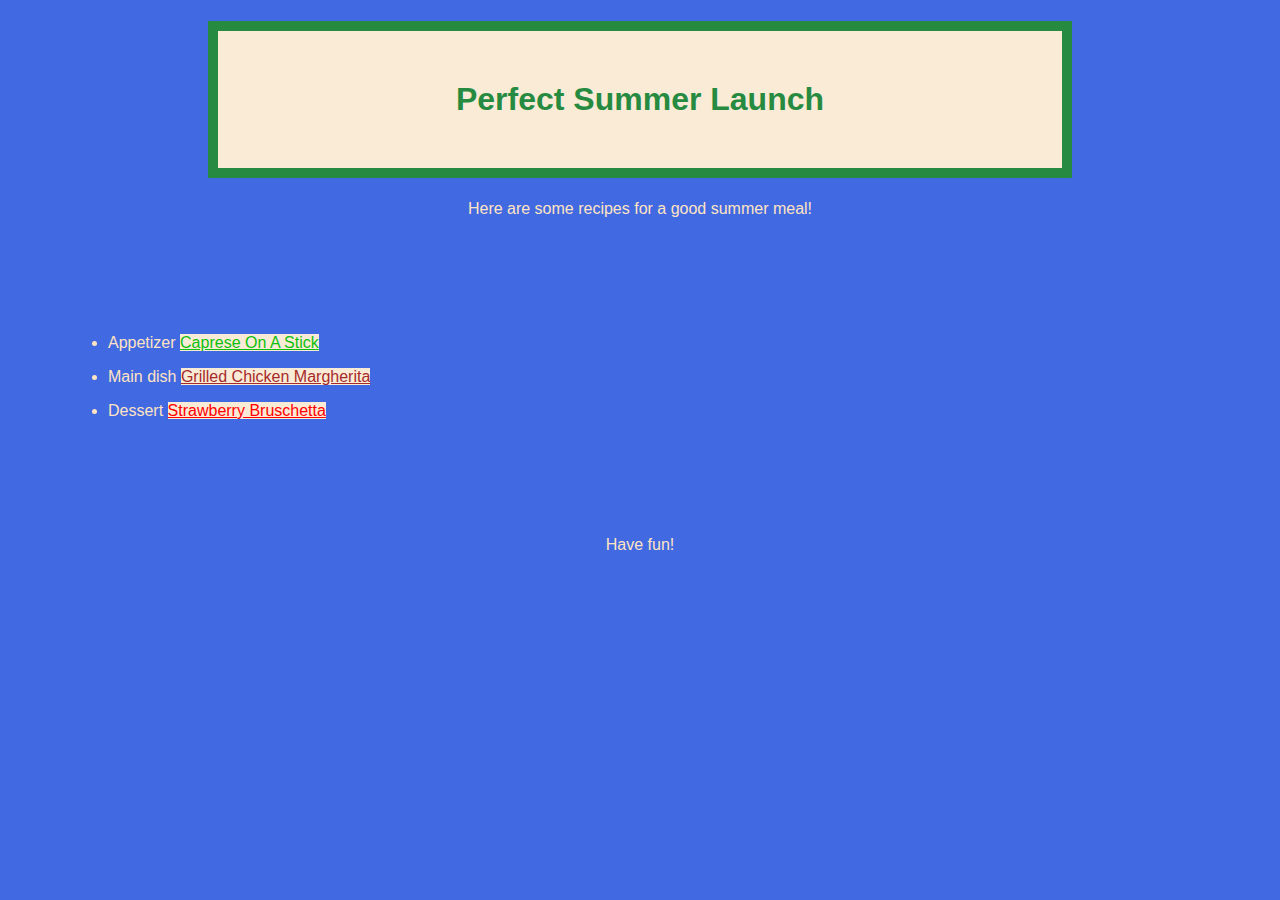
<file: index.html>
<!DOCTYPE html>
<html lang="en">
<head>
    <meta charset="UTF-8">
    <title>Recipes</title>
    <link rel="stylesheet" href="styles.css">
</head>
<div>
<body>
    <h1 class="perfect">Perfect Summer Launch
    </h1>
    <p class="intro">Here are some recipes for a good summer meal!</p>
   <ul> 
    <p><li>Appetizer <a href="caprese_on_a_stick.html" class="caprese one">Caprese On A Stick</a></li></p>
    <p><li>Main dish <a href="grilled_chicken_margherita.html" class="chicken one">Grilled Chicken Margherita</a></li></p>
    <p><li>Dessert <a href="strawberry_bruschetta.html" class="bruschetta one">Strawberry Bruschetta</a></li></p>
</ul>
<p>Have fun!</p>    
</div>
</body>
</html>
</file>
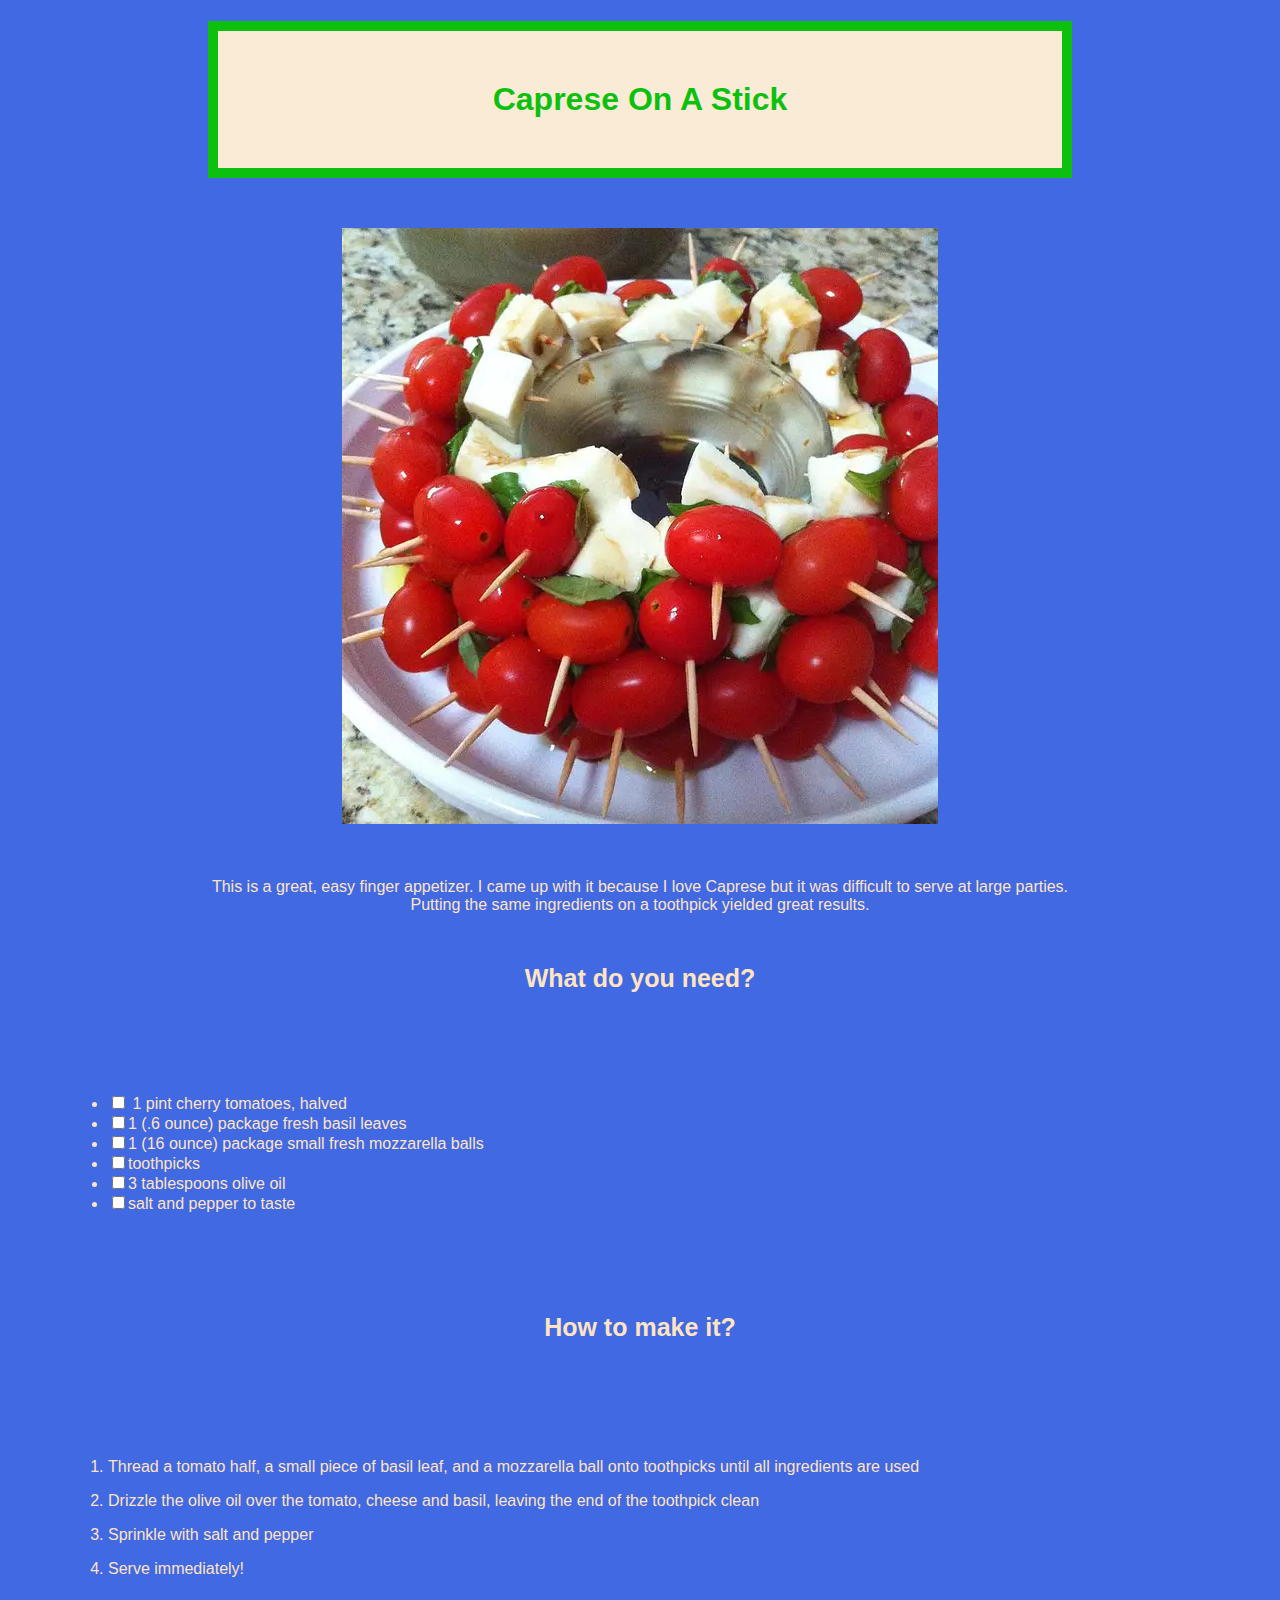
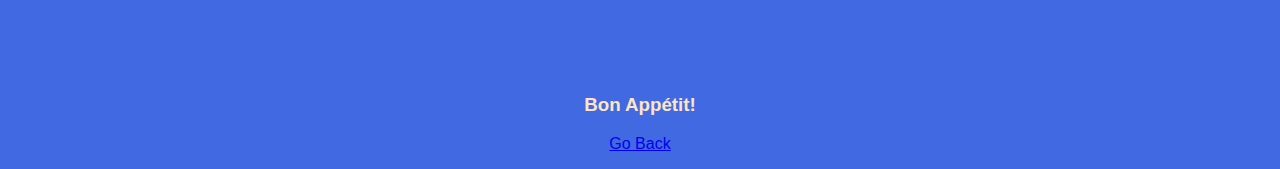
<file: caprese_on_a_stick.html>
<!DOCTYPE html>
<html lang="en">
<head>
    <meta charset="UTF-8">
    <title>Caprese On A Stick</title>
    <link rel="stylesheet" href="styles.css">

</head>
<body>
    <h1 class="caprese"> Caprese On A Stick</h1>
       <div id="images"><img src="./img/caprese.jpg" alt="Caprese on a stick">
       </div>
    <p class="intro"> This is a great, easy finger appetizer. I came up with it because I love Caprese but it was difficult to serve at large parties. Putting the same ingredients on a toothpick yielded great results.</p>
<h2 class="questions">What do you need?</h2>
<ul>
    <li><input type="checkbox"> 1 pint cherry tomatoes, halved</li>
    <li><input type="checkbox">1 (.6 ounce) package fresh basil leaves</li>
    <li><input type="checkbox">1 (16 ounce) package small fresh mozzarella balls</li>
    <li><input type="checkbox">toothpicks</li>
    <li><input type="checkbox">3 tablespoons olive oil</li>
    <li><input type="checkbox">salt and pepper to taste</li>
</ul>
<p class="questions"><strong>How to make it?</strong>
    <ol>
        <p><li>Thread a tomato half, a small piece of basil leaf, and a mozzarella ball onto toothpicks until all ingredients are used
        </li></p>
        <p><li>Drizzle the olive oil over the tomato, cheese and basil, leaving the end of the toothpick clean
        </li></p>
        <p><li>Sprinkle with salt and pepper
        </li></p>
        <p><li>Serve immediately!
        </li></p>
       
    </ol>
</p>
<h3>Bon Appétit!
</h3>
<p><a href="index.html">Go Back</a></p>
</body>
</html>
</file>
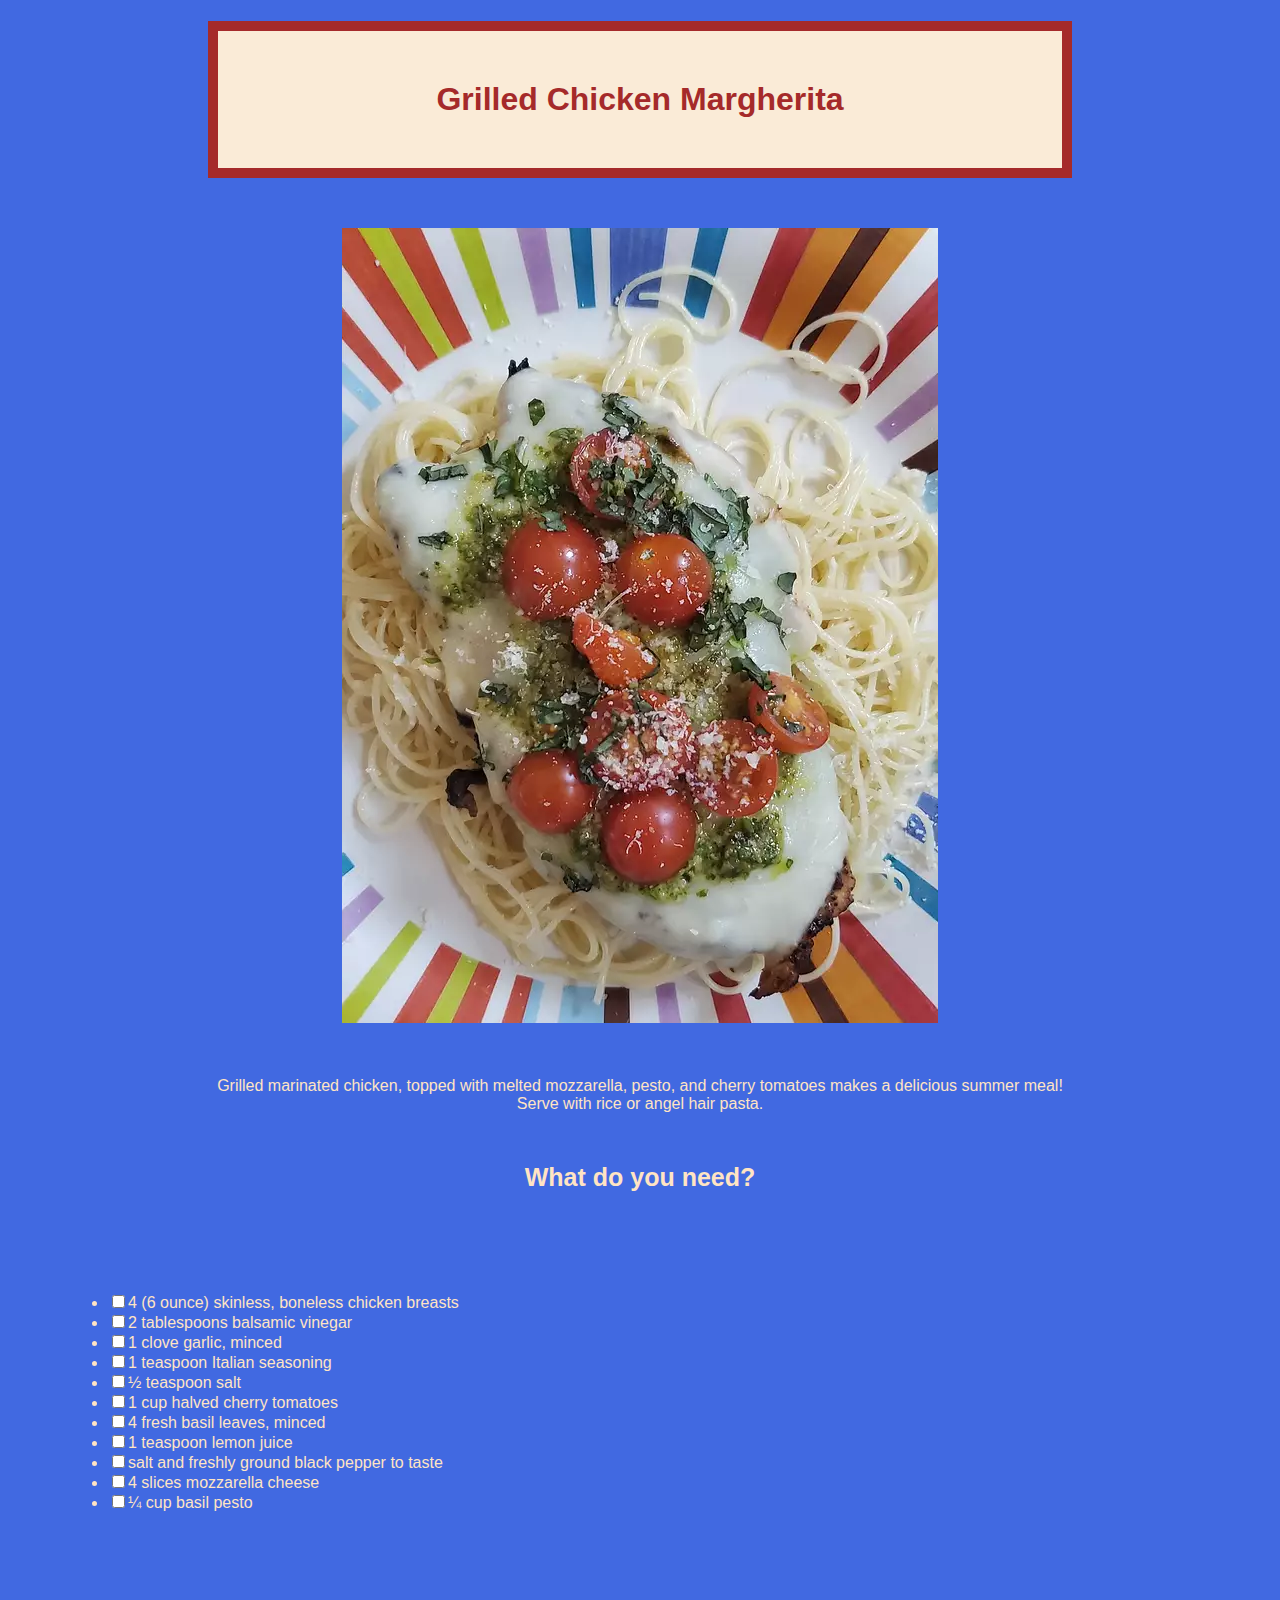
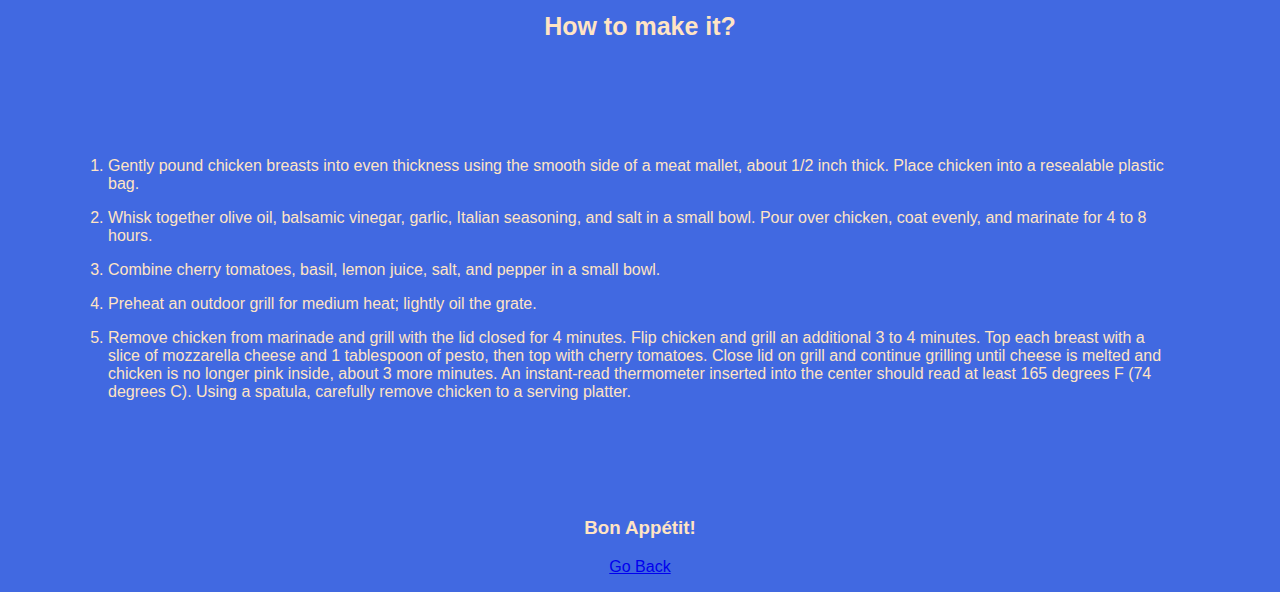
<file: grilled_chicken_margherita.html>
<!DOCTYPE html>
<html lang="en">
<head>
    <meta charset="UTF-8">
    <title>Grilled Chicken Margherita</title>
    <link rel="stylesheet" href="styles.css">

</head>
<body>
    <h1 class="chicken">Grilled Chicken Margherita</h1>
       <div id="images"><img src="./img/chicken.jpg" alt="grilled chicken margherita">
       </div>
    <p class="intro">Grilled marinated chicken, topped with melted mozzarella, pesto, and cherry tomatoes makes a delicious summer meal! Serve with rice or angel hair pasta.
    </p>
<h2 class="questions">What do you need?</h2>
<ul>
    <li><input type="checkbox">4 (6 ounce) skinless, boneless chicken breasts</li>
    <li><input type="checkbox">2 tablespoons balsamic vinegar</li>
    <li><input type="checkbox">1 clove garlic, minced</li>
    <li><input type="checkbox">1 teaspoon Italian seasoning</li>
    <li><input type="checkbox">½ teaspoon salt</li>
    <li><input type="checkbox">1 cup halved cherry tomatoes</li>
    <li><input type="checkbox">4 fresh basil leaves, minced</li>
    <li><input type="checkbox">1 teaspoon lemon juice</li>
    <li><input type="checkbox">salt and freshly ground black pepper to taste</li>
    <li><input type="checkbox">4 slices mozzarella cheese</li>
    <li><input type="checkbox">¼ cup basil pesto</li>
</ul>
<p class="questions"><strong>How to make it?</strong>
    <ol>
        <p><li>Gently pound chicken breasts into even thickness using the smooth side of a meat mallet, about 1/2 inch thick. Place chicken into a resealable plastic bag.

        </li></p>
        <p><li>Whisk together olive oil, balsamic vinegar, garlic, Italian seasoning, and salt in a small bowl. Pour over chicken, coat evenly, and marinate for 4 to 8 hours.

        </li></p>
        <p><li>Combine cherry tomatoes, basil, lemon juice, salt, and pepper in a small bowl.

        </li></p>
        <p><li>Preheat an outdoor grill for medium heat; lightly oil the grate.

        </li></p>
        <p><li>Remove chicken from marinade and grill with the lid closed for 4 minutes. Flip chicken and grill an additional 3 to 4 minutes. Top each breast with a slice of mozzarella cheese and 1 tablespoon of pesto, then top with cherry tomatoes. Close lid on grill and continue grilling until cheese is melted and chicken is no longer pink inside, about 3 more minutes. An instant-read thermometer inserted into the center should read at least 165 degrees F (74 degrees C). Using a spatula, carefully remove chicken to a serving platter.

        </li></p>
    </ol>
</p>
<h3>Bon Appétit!
</h3>
<p><a href="index.html">Go Back</a></p>
</body>
</html>
</file>
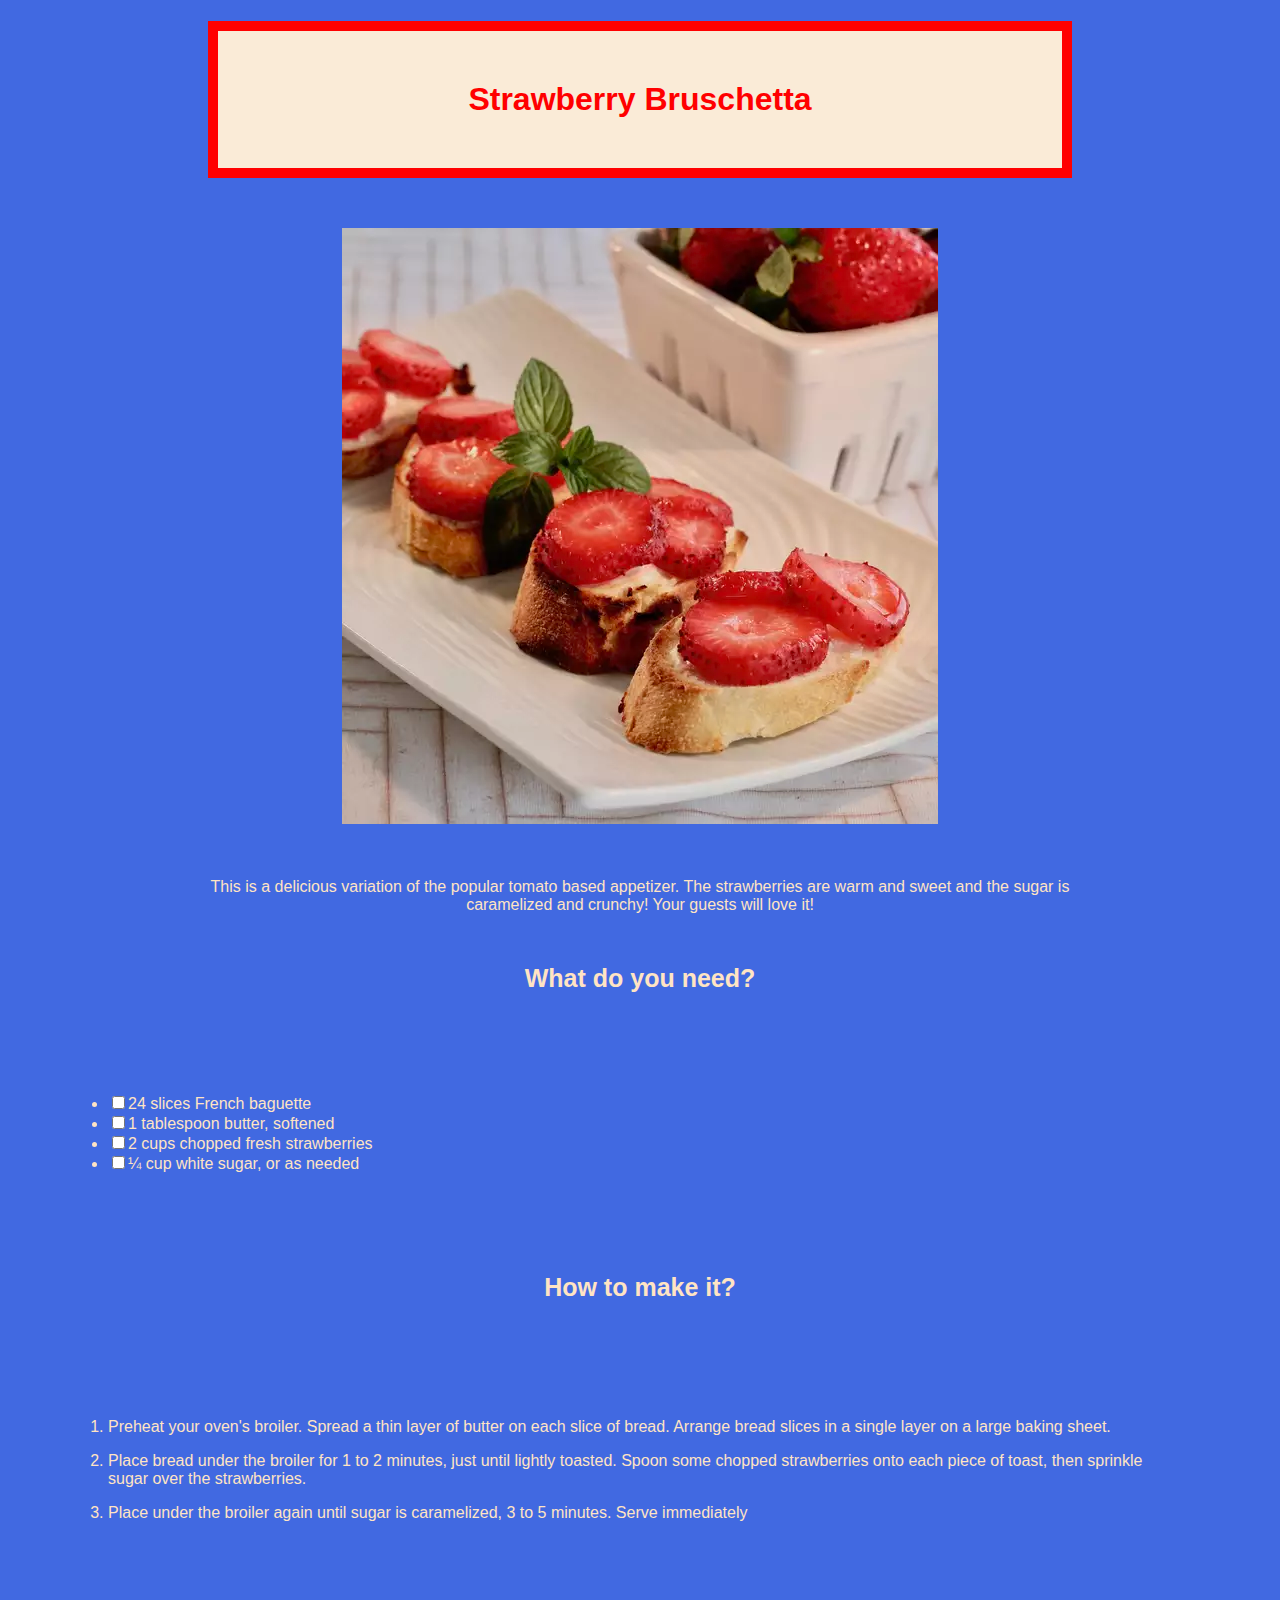
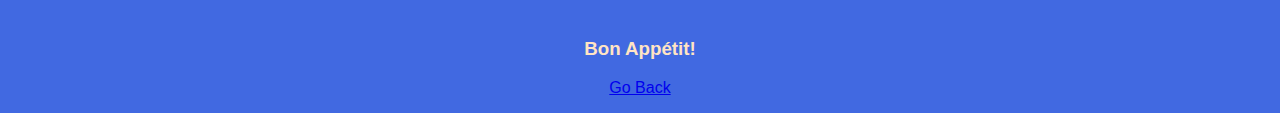
<file: strawberry_bruschetta.html>
<!DOCTYPE html>
<html lang="en">
<head>
    <meta charset="UTF-8">
    <title>Strawberry Bruschetta</title>
    <link rel="stylesheet" href="styles.css">
</head>
<body>
    <h1 class="bruschetta"> Strawberry Bruschetta</h1>
       <div id="images"> <img src="./img/strawberry.jpg" alt="Bruschetta with strawberry">
       </div>
    <p class="intro"> This is a delicious variation of the popular tomato based appetizer. The strawberries are warm and sweet and the sugar is caramelized and crunchy! Your guests will love it!</p>
<h2 class="questions">What do you need?</h2>
<ul>
    <li><input type="checkbox">24 slices French baguette</li>
    <li><input type="checkbox">1 tablespoon butter, softened</li>
    <li><input type="checkbox">2 cups chopped fresh strawberries</li>
    <li><input type="checkbox">¼ cup white sugar, or as needed</li>

</ul>
<p class="questions"><strong>How to make it?</strong>
    <ol>
        <p><li>Preheat your oven's broiler. Spread a thin layer of butter on each slice of bread. Arrange bread slices in a single layer on a large baking sheet.
        </li></p>
        <p><li>Place bread under the broiler for 1 to 2 minutes, just until lightly toasted. Spoon some chopped strawberries onto each piece of toast, then sprinkle sugar over the strawberries.
        </li></p>
        <p><li>Place under the broiler again until sugar is caramelized, 3 to 5 minutes. Serve immediately
        </li></p>

    </ol>
</p>
<h3>Bon Appétit!
</h3>
<p><a href="index.html">Go Back</a></p>
</body>
</html>
</file>
<file: styles.css>
body,
p {text-align: center;
background-color: royalblue;
color: bisque;
font-family: Arial, Helvetica, sans-serif;
box-sizing: border-box;}
.perfect {color: rgb(38, 139, 65);}
.caprese {color: rgb(14, 192, 14);}
h1 {background-color: antiquewhite;}
.chicken {color: brown;}
.bruschetta {color: red;}
ul,
ol {text-align: left;}
.questions {font-size: 25px;
margin: 50px;}
div .one {background-color: antiquewhite;}
#images 
{margin: 50px;}
.intro {margin-left: 200px;
margin-right: 200px;}
.perfect,
h1.bruschetta,
h1.caprese,
h1.chicken {margin-left: 200px;
    margin-right: 200px;
padding: 50px;
border: 10px solid;}
ul,
ol {margin: 50px;
padding: 50px;}
</file>
